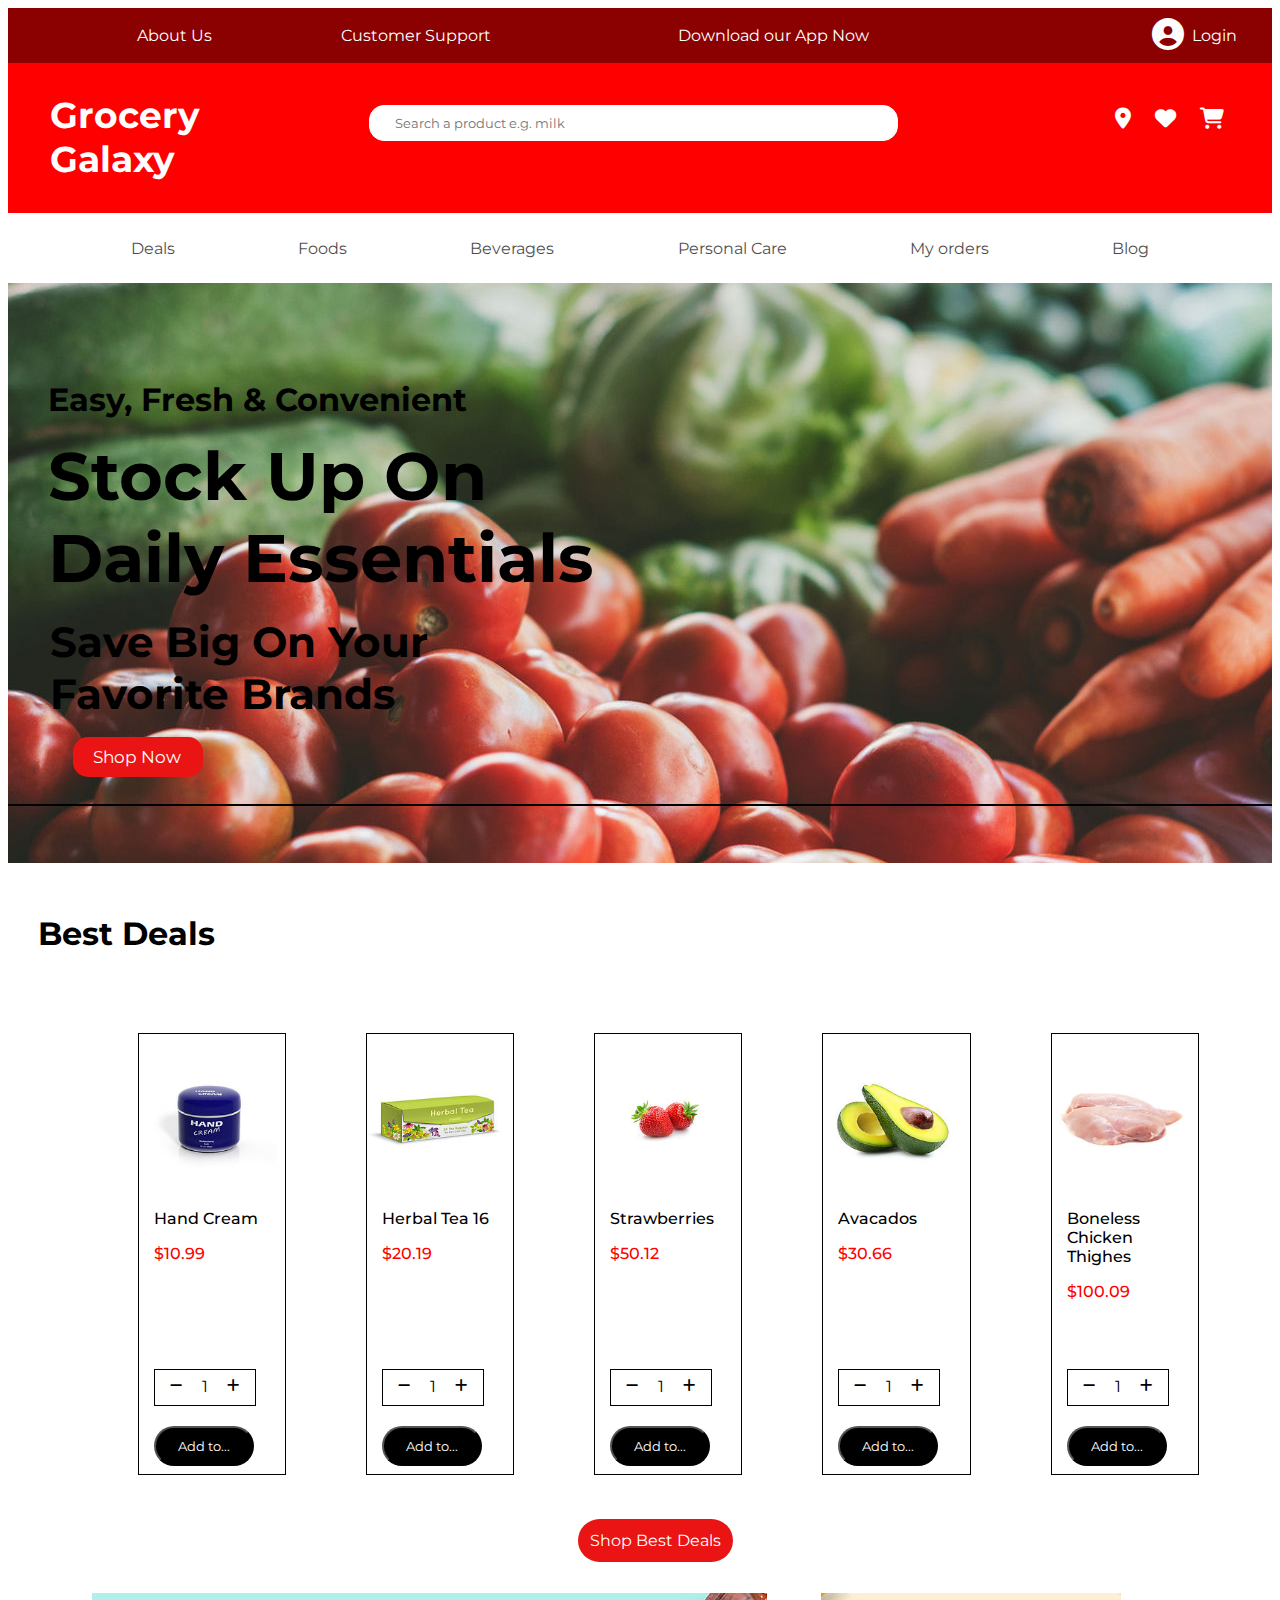
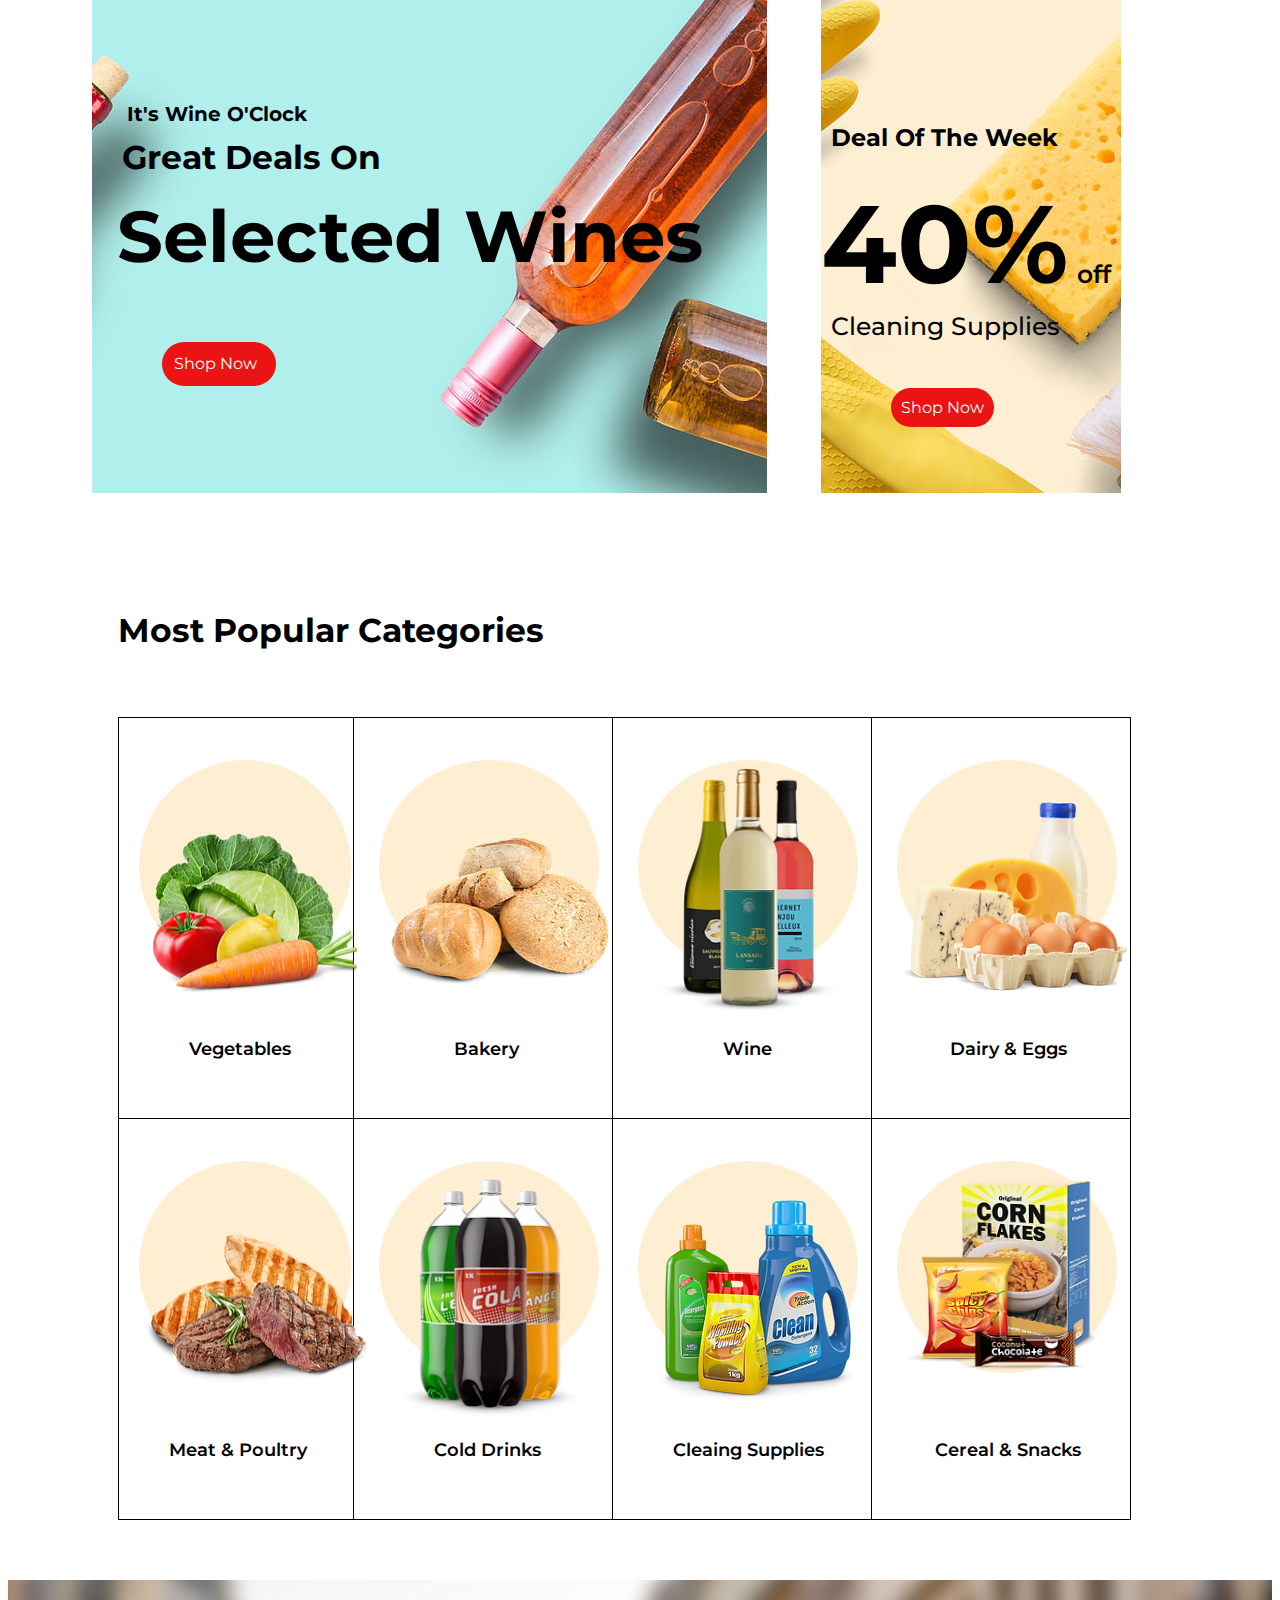
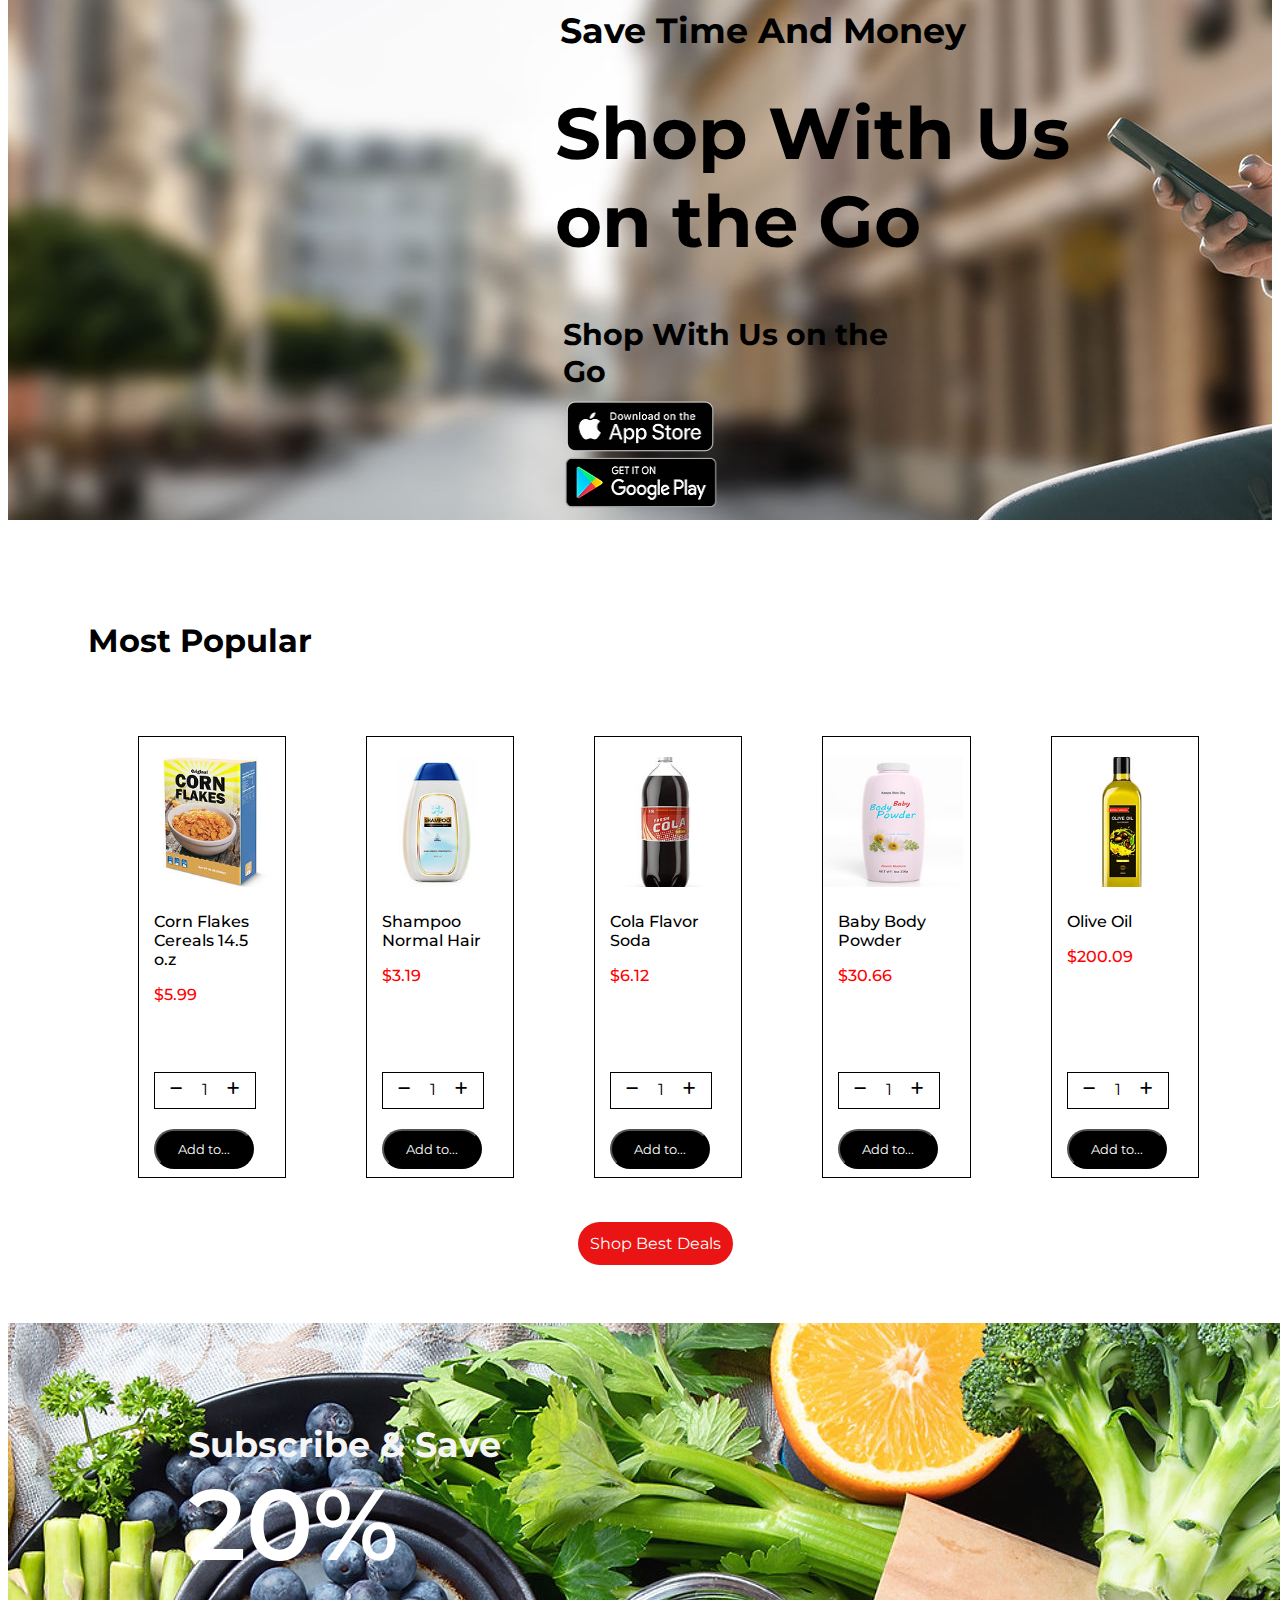
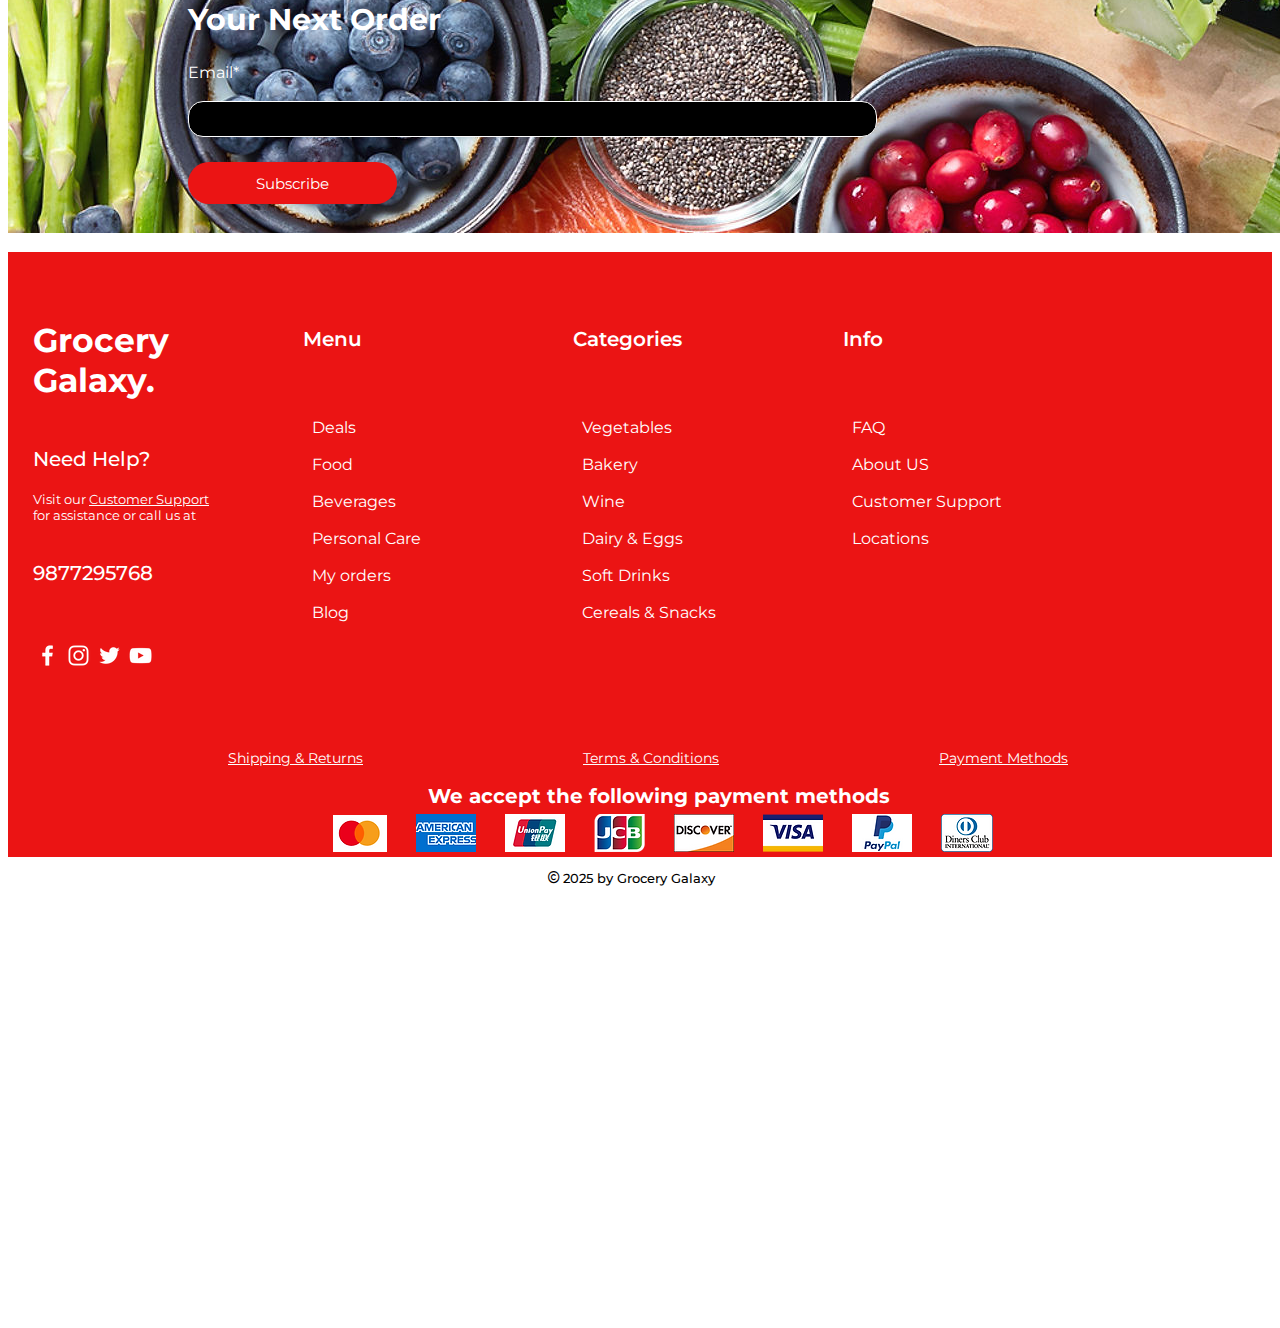
<file: index.html>
<!DOCTYPE html>
<html lang="en">
	<head>
		<meta charset="UTF-8" />
		<meta name="viewport" content="width=device-width, initial-scale=1.0" />
		<title>Practice</title>
		<link rel="preconnect" href="https://fonts.googleapis.com" />
		<link rel="preconnect" href="https://fonts.gstatic.com" crossorigin />
		<link
			href="https://fonts.googleapis.com/css2?family=Poppins:ital,wght@0,100;0,200;0,300;0,400;0,500;0,600;0,   700; 0,800;0,900;1,100;1,200;1,300;1,400;1,500;1,600;1,700;1,800;1,900&display=swap"
			rel="stylesheet"
		/>
		<link rel="preconnect" href="https://fonts.googleapis.com" />
		<link rel="preconnect" href="https://fonts.gstatic.com" crossorigin />
		<link
			href="https://fonts.googleapis.com/css2?family=Montserrat:ital,wght@0,100..900;1,100..900&display=swap"
			rel="stylesheet"
		/>
		<link
			rel="stylesheet"
			href="https://cdnjs.cloudflare.com/ajax/libs/font-awesome/6.7.2/css/all.min.css"
			integrity="sha512-Evv84Mr4kqVGRNSgIGL/F/aIDqQb7xQ2vcrdIwxfjThSH8CSR7PBEakCr51Ck+w+/U6swU2Im1vVX0SVk9ABhg=="
			crossorigin="anonymous"
			referrerpolicy="no-referrer"
		/>
		<link rel="stylesheet" href="styles.css" />
	</head>
	<body>
		<!-- HEADER -->
		<div class="header">
			<div class="about">
				<div class="half1">
					<a href="#">About Us</a>
					<a href="#">Customer Support</a>
				</div>
				<div class="half2">
					<a href="#">Download our App Now</a>
				</div>
				<div class="half3">
					<i class="fa-solid fa-circle-user fa-2xl" style="color: white"></i>
					<a href="#">Login</a>
				</div>
			</div>
			<div class="search-box">
				<div class="name">
					<h2>Grocery Galaxy</h2>
				</div>
				<div class="search-bar">
					<input type="text" placeholder="Search a product e.g. milk" />
				</div>
				<div class="options">
					<div class="icons">
						<i class="fa-solid fa-location-dot fa-lg"></i>
						<i class="fa-solid fa-heart fa-lg"></i>
						<i class="fa-solid fa-cart-shopping fa-lg"></i>
					</div>
				</div>
			</div>
			<!-- navbar -->
			<div class="Navbar">
				<a href="/deals/deals.html">Deals</a>
				<a href="/foods/food.html" id="food">Foods</a>
				<a href="/Beverages/beverages.html">Beverages</a>
				<a href="/personal/personal hygenie.html">Personal Care</a>
				<a href="#">My orders</a>
				<a href="#">Blog</a>
			</div>
		</div>
		<!-- MAIN -->
		<div class="main">
			<div class="poster">
				<br /><br /><br /><br />
				<div class="inner-poster">
					<div class="head1">
						<h1><span>Easy, Fresh & Convenient</span></h1>
					</div>
					<div class="head2">
						<h1><span>Stock Up On Daily Essentials</span></h1>
					</div>
					<div class="head3">
						<h1><span>Save Big On Your Favorite Brands</span></h1>
					</div>
					<br />
					<div class="btn">
						<a href="#">Shop Now</a>
					</div>
					<br />
					<hr />
				</div>
			</div>
			<div class="main2">
				<div class="heading2">
					<h1>Best Deals</h1>
				</div>
				<div class="outer-box">
					<div class="inner-box">
						<!-- item 1 -->
						<div class="item1">
							<img src="cream.jpg" alt="" height="130px" width="140px" />
							<div class="cream-info">
								<div class="rate">
									<p>Hand Cream</p>
									<p2>$10.99</p2>
								</div>
								<div class="input">
									<i class="fa-solid fa-minus fa-sm"></i>
									<span>1</span>
									<i class="fa-solid fa-plus fa-sm"></i>
								</div>
								<button><span>Add to...</span></button>
							</div>
						</div>
						<!-- item 2 -->
						<div class="item2">
							<img src="tea.jpg" alt="" height="130px" width="140px" />
							<div class="cream-info">
								<div class="rate">
									<p>Herbal Tea 16</p>
									<p2>$20.19</p2>
								</div>
								<div class="input">
									<i class="fa-solid fa-minus fa-sm"></i>
									<span>1</span>
									<i class="fa-solid fa-plus fa-sm"></i>
								</div>
								<button><span>Add to...</span></button>
							</div>
						</div>

						<!-- item 3 -->
						<div class="item3">
							<img src="straw.jpg" alt="" height="130px" width="140px" />
							<div class="cream-info">
								<div class="rate">
									<p>Strawberries</p>
									<p2>$50.12</p2>
								</div>
								<div class="input">
									<i class="fa-solid fa-minus fa-sm"></i>
									<span>1</span>
									<i class="fa-solid fa-plus fa-sm"></i>
								</div>
								<button><span>Add to...</span></button>
							</div>
						</div>

						<!-- item 4 -->
						<div class="item4">
							<img src="ava.jpg" alt="" height="130px" width="140px" />
							<div class="cream-info">
								<div class="rate">
									<p>Avacados</p>
									<p2>$30.66</p2>
								</div>
								<div class="input">
									<i class="fa-solid fa-minus fa-sm"></i>
									<span>1</span>
									<i class="fa-solid fa-plus fa-sm"></i>
								</div>
								<button><span>Add to...</span></button>
							</div>
						</div>

						<!-- item 5 -->
						<div class="item5">
							<img src="meat.jpg" alt="" height="130px" width="140px" />
							<div class="cream-info">
								<div class="rate">
									<p>Boneless Chicken Thighes</p>
									<p2>$100.09</p2>
								</div>
								<div class="input">
									<i class="fa-solid fa-minus fa-sm"></i>
									<span>1</span>
									<i class="fa-solid fa-plus fa-sm"></i>
								</div>
								<button><span>Add to...</span></button>
							</div>
						</div>
					</div>
				</div>
				<br /><br />
				<a href="#">Shop Best Deals</a>
				<br /><br /><br /><br />
			</div>
			<!-- MAIN 3 -->
			<div class="main3">
				<div class="poster1">
					<h2><span>It's Wine O'Clock</span></h2>
					<h1><span>Great Deals On</span></h1>
					<p><span>Selected Wines</span></p>
					<a href="#">Shop Now</a>
				</div>
				<div class="poster2">
					<h2><span>Deal Of The Week</span></h2>
					<p1><span1>40%</span1></p1>
					<p2><span2>off</span2></p2>
					<p3><span3>Cleaning Supplies</span3></p3>
					<br />
					<br />
					<br />
					<br />
					<a href="#">Shop Now</a>
				</div>
			</div>
			<br />
			<div class="Categories">
				<div class="heading">
					<h2><span>Most Popular Categories</span></h2>
				</div>
				<!-- categories1 item1 -->
				<div class="cat-items1">
					<!-- item1 -->
					<div class="citem1">
						<div class="color">
							<a href="foods/food.html"
								><img
									src="vg.png"
									alt=""
									height="200px"
									width="225px"
									style="margin-top: 65px; margin-left: 6px"
							/></a>
						</div>
						<p><span>Vegetables</span></p>
					</div>
					<!-- categories1 item2 -->
					<div class="citem2">
						<div class="color">
							<a href="/bakery/bakery.html">
								<img
									src="bread.png"
									alt=""
									height="165px"
									width="240px"
									style="margin-top: 65px; margin-left: px"
								/>
							</a>
						</div>
						<p><span>Bakery</span></p>
					</div>
					<!-- categories1 item3 -->
					<div class="citem3">
						<div class="color">
							<a href="/Beverages/beverages.html">
								<img
									src="bottle (1).png"
									alt=""
									height="250px"
									width="190px"
									style="margin-top: 5px; margin-left: 15px"
								/>
							</a>
						</div>
						<p><span>Wine</span></p>
					</div>
					<!-- categories1 item4 -->
					<div class="citem4">
						<div class="color">
							<a href="/Dairy & eggs/dairy.html">
								<img
								src="eggs.png"
								alt=""
								height="200px"
								width="236px"
								style="margin-top: 35px; margin-right: 55px"
							/>
						</div>
							</a>
						<p><span>Dairy & Eggs</span></p>
					</div>
				</div>
				<!-- categories2 -->
				<div class="cat-items2">
					<!-- item1 -->
					<div class="citem1">
						<div class="color">
							<a href="/Meat/meat.html">
								<img
								src="red meat.png"
								alt=""
								height="170px"
								width="235px"
								style="margin-top: 55px; margin-right: px"
							/>
							</a>
						</div>
						<p><span>Meat & Poultry</span></p>
					</div>
					<!-- categories2 item2 -->
					<div class="citem2">
						<div class="color">
							<img
								src="cold.png"
								alt=""
								height="265px"
								width="185px"
								style="margin-top: px; margin-left: 18px"
							/>
						</div>
						<p><span>Cold Drinks</span></p>
					</div>
					<!-- categories2 item3 -->
					<div class="citem3">
						<div class="color">
							<img
								src="shamp.png"
								alt=""
								height="212px"
								width="198px"
								style="margin-top: 35px; margin-left: 20px"
							/>
						</div>
						<p><span>Cleaing Supplies</span></p>
					</div>
					<!-- categories2 item4 -->
					<div class="citem4">
						<div class="color">
							<img
								src="Korn_Flakes_2.png"
								alt=""
								height="200px"
								width="206px"
								style="margin-top: 12px; margin-right: px"
							/>
						</div>
						<p><span>Cereal & Snacks</span></p>
					</div>
				</div>
			</div>
			<br /><br />
			<div class="download">
				<h2><span>Save Time And Money</span></h2>
				<h1><span>Shop With Us on the Go</span></h1>
				<h3><span>Shop With Us on the Go</span></h3>
				<img src="Appstore_2 - Copy.png" alt="" height="56px" width="155px" />
				<img src="Google Play.png" alt="" height="56px" width="157px" />
			</div>
			<!-- Popular section -->
			<div class="Popular">
				<div class="heading">
					<h1><span>Most Popular</span></h1>
				</div>
				<div class="outer-box">
					<div class="inner-box">
						<!-- item 1 -->
						<div class="item1">
							<img src="corn.jpg".jpg" alt="" height="130px" width="140px" />
							<div class="cream-info">
								<div class="rate">
									<p>Corn Flakes Cereals 14.5 o.z</p>
									<p2>$5.99</p2>
								</div>
								<div class="input">
									<i class="fa-solid fa-minus fa-sm"></i>
									<span>1</span>
									<i class="fa-solid fa-plus fa-sm"></i>
								</div>
								<button><span>Add to...</span></button>
							</div>
						</div>
						<!-- item 2 -->
						<div class="item2">
							<img src="bottle (3).jpg" alt="" height="130px" width="140px" />
							<div class="cream-info">
								<div class="rate">
									<p>Shampoo Normal Hair</p>
									<p2>$3.19</p2>
								</div>
								<div class="input">
									<i class="fa-solid fa-minus fa-sm"></i>
									<span>1</span>
									<i class="fa-solid fa-plus fa-sm"></i>
								</div>
								<button><span>Add to...</span></button>
							</div>
						</div>

						<!-- item 3 -->
						<div class="item3">
							<img src="scoke.jpg".jpg" alt="" height="130px" width="140px" />
							<div class="cream-info">
								<div class="rate">
									<p>Cola Flavor Soda</p>
									<p2>$6.12</p2>
								</div>
								<div class="input">
									<i class="fa-solid fa-minus fa-sm"></i>
									<span>1</span>
									<i class="fa-solid fa-plus fa-sm"></i>
								</div>
								<button><span>Add to...</span></button>
							</div>
						</div>

						<!-- item 4 -->
						<div class="item4">
							<img src="powder.jpg" alt="" height="130px" width="140px" />
							<div class="cream-info">
								<div class="rate">
									<p>Baby Body Powder</p>
									<p2>$30.66</p2>
								</div>
								<div class="input">
									<i class="fa-solid fa-minus fa-sm"></i>
									<span>1</span>
									<i class="fa-solid fa-plus fa-sm"></i>
								</div>
								<button><span>Add to...</span></button>
							</div>
						</div>

						<!-- item 5 -->
						<div class="item5">
							<img src="oil.jpg" alt="" height="130px" width="140px" />
							<div class="cream-info">
								<div class="rate">
									<p>Olive Oil</p>
									<p2>$200.09</p2>
								</div>
								<div class="input">
									<i class="fa-solid fa-minus fa-sm"></i>
									<span>1</span>
									<i class="fa-solid fa-plus fa-sm"></i>
								</div>
								<button><span>Add to...</span></button>
							</div>
						</div>
					</div>
				</div>
				<br /><br />
				<a href="#">Shop Best Deals</a>
			</div>
		</div>
		<br /><br /><br /><br />
		<!-- Footer SECTION -->
		<div class="footer">
			<div class="part-1">
				<h2><span>Subscribe & Save</span></h2>
				<p><span>20%</span></p>
				<h3><span>Your Next Order</span></h3>
				<div class="email-part">
					<!-- <div class="email-name">E-mail*</div> -->
					<label for="email">Email*</label>
					<br />
					<br />
					<input type="email" width="700px" />
					<br />
					<button><span>Subscribe</span></button>
				</div>
			</div>
			<br />
			<div class="part-2">
				<div class="opt1">
					<h2><span>Grocery Galaxy.</span></h2>
					<p><span>Need Help?</span></p>
					<p2
						><span>Visit our <u>Customer Support</u></span></p2
					>
					<p3><span>for assistance or call us at</span></p3>
					<br />
					<br />
					<p4>9877295768</p4>
					<br /><br /><br />
					<div class="icons">
						<img src="face.png" alt="" />
						<img src="insta.png" alt="" />
						<img src="twitter.png" alt="" />
						<img src="youtube.png" alt="" />
					</div>
				</div>
				<div class="opt2">
					<p><span>Menu</span></p>
					<br />
					<br />
					<div class="D"><a href="#">Deals</a></div>
					<div class="D"><a href="#">Food</a></div>
					<div class="D"><a href="#">Beverages</a></div>
					<div class="D"><a href="#">Personal Care</a></div>
					<div class="D"><a href="#">My orders</a></div>
					<div class="D"><a href="#">Blog</a></div>
				</div>
				<div class="opt3">
					<p><span>Categories</span></p>
					<br />
					<br />
					<div class="v"><a href="#">Vegetables</a></div>
					<div class="v"><a href="#">Bakery</a></div>
					<div class="v"><a href="#">Wine</a></div>
					<div class="v"><a href="#">Dairy & Eggs</a></div>
					<div class="v"><a href="#">Soft Drinks</a></div>
					<div class="v"><a href="#">Cereals & Snacks</a></div>
				</div>
				<div class="opt4">
					<p><span>Info</span></p>
					<br />
					<br />
					<div class="f"><a href="#">FAQ</a></div>
					<div class="f"><a href="#">About US</a></div>
					<div class="f"><a href="#">Customer Support</a></div>
					<div class="f"><a href="#">Locations</a></div>
				</div>
				<div class="opt5">
					<p><span>My Choice</span></p>
					<br />
					<br />
					<div class="f2"><a href="#">Favorites</a></div>
					<div class="f2"><a href="#">My orders</a></div>
				</div>
			</div>
			<div class="part-3">
				<p class="para">
					<u><a href="#">Shipping & Returns</a></u>
				</p>
				<p class="para">
					<u><a href="#">Terms & Conditions</a></u>
				</p>
				<p class="para">
					<u><a href="#">Payment Methods</a></u>
				</p>
				<h3><span>We accept the following payment methods</span></h3>
				<div class="images">
					<img src="brand-mastercard@3x.png" alt="" />
					<img src="American Express.png" alt="" />
					<img src="brand-chinaunionpay@3x.png" alt="" />
					<img src="JCB.png" alt="" />
					<img src="Discover.png" alt="" />
					<img src="Visa.png" alt="" />
					<img src="PayPal.png" alt="" />
					<img src="Diners.png" alt="" />
				</div>
				<div class="end">
					<p>
						<i class="fa-regular fa-copyright fa-sm"></i> 2025 by Grocery Galaxy
					</p>
				</div>
			</div>
		</div>
	</body>
</html>
</file>
<file: styles.css>
/* header section-1 */
* {
	font-family: "Montserrat", sans-serif;
}
.about {
	display: flex;
	justify-content: space-around;
	align-items: center;
	background-color: darkred;
	color: white;
	height: 55px;
}
.about a:hover {
	color: #eb1414;
}
.half1 {
	display: flex;
	justify-content: flex-start;
	width: 50%;
	justify-content: space-evenly;
}
.half1 a {
	color: white;
	text-decoration: none;
}
.half2 {
	display: flex;
	justify-content: flex-end;
	width: 25%;
	justify-content: space-around;
}
.half2 a {
	color: white;
	text-decoration: none;
}
.half3 {
	display: flex;
	width: 25%;
	justify-content: flex-end;
	padding: 0px 35px 0 5px;
}
.half3 a {
	color: white;
	text-decoration: none;
}
.half3 i {
	padding: 8px;
}

/* header Section-2 */
.search-box {
	display: flex;
	justify-items: start;
	justify-content: space-around;
	align-items: center;
	background-color: red;
	height: 150px;
	width: 100%;
}
.name {
	flex-wrap: wrap;
	align-items: center;
	color: white;
	font-size: 24px;
	width: 150px;
	height: 100%;
	padding-left: 5px;
}
.search-bar {
	display: flex;
	align-items: center;
	width: 600px;
	height: 100px;
	padding: 10px 2px 40px 95px;
}
input {
	width: 500px;
	height: 30px;
	border: 0.5px solid white;
	border-radius: 15px;
	padding: 2px 2px 2px 25px;
}
.options {
	width: 190px;
	height: 100%;
	font-size: 17px;
}
.icons {
	padding-left: 50px;
}
.options i {
	color: white;
	padding: 55px 0 0 20px;
}
/* nav section */
.Navbar {
	height: 70px;
	width: 100%;
	display: flex;
	justify-items: center;
	justify-content: space-evenly;
	align-items: center;
}
.Navbar a:hover {
	color: #eb1414;
	opacity: 1;
	font-size: 17px;
	font-weight: 500;
	text-decoration: double;
}
.Navbar a {
	opacity: 0.7;
	color: black;
	text-decoration: none;
}
/* MAIN section - poster1 */
.poster {
	width: 100%;
	height: 580px;
	background-image: url(poster1.jpg);
}
.poster:hover {
	background-image: url(mposter2.jpg);
	transition: 1s ease 0.5s;
}
.inner-poster {
	width: 100%;
	height: 420px;
}
.head1 {
	width: 600px;
	height: 33px;
	padding-left: 40px;
}
.head2 {
	width: 550px;
	height: 160px;
	padding-left: 40px;
}
.head3 {
	width: 400px;
	height: 100px;
	padding-left: 40px;
	margin: 2px 2px 2px 2px;
}
.head1 span {
	font-size: 32px;
}
.head2 span {
	font-size: 67px;
}
.head3 span {
	font-size: 42px;
}
.btn {
	margin-left: 65px;
	height: 20px;
	width: 100px;
	padding: 10px 15px 10px 15px;
	background-color: #eb1414;
	border-radius: 15px;
}
.btn a {
	padding-left: 5px;
	font-size: 17px;
	color: white;
	text-decoration: none;
}
.poster hr {
	border: 0.5px solid black;
}
/* MAIN 2  */
.main2 {
	height: 700px;
	width: 100%;
}
.main2 .heading2 {
	margin-left: 30px;
	height: 100px;
	width: 950px;
	padding: 30px 30px 0px 0;
}
.main2 .heading2 h1 {
	height: 50px;
	width: 900px;
}
.outer-box {
	display: flex;
	/* border: 1px solid black; */
	margin: 0 50px 0 50px;
	height: 500px;
	width: 95%;
}
.inner-box {
	display: flex;
	justify-content: space-evenly;
	margin-left: 40px;
	/* border: 1px solid black; */
	height: 500px;
	width: 95%;
}
/* items */
.item1 {
	margin: 40px;
	height: 420px;
	width: 170px;
	border: 1px solid black;
	padding-top: 20px;
}
.cream-info {
	height: 275px;
	width: 130px;
	padding: 5px;
}
.rate {
	font-weight: 500;
	margin: 10px;
	height: 100px;
	width: 110px;
	margin-bottom: 60px;
}
.rate p2 {
	color: red;
}
.input {
	height: 35px;
	width: 100px;
	border: 1px solid black;
	margin: 10px;
}
.input i {
	padding: 15px;
}
.item1 button {
	margin: 10px;
	height: 40px;
	width: 100px;
	background-color: black;
	color: white;
	border-radius: 25px;
}
.item1 button:hover {
	background-color: white;
	transition: 0.1s ease 0.1s;
	color: black;
	border: 1px solid black;
}
/* item2*/
.item2 {
	margin: 40px;
	height: 420px;
	width: 170px;
	border: 1px solid black;
	padding-top: 20px;
}
.cream-info {
	height: 275px;
	width: 130px;
	padding: 5px;
}
.rate {
	font-weight: 500;
	margin: 10px;
	height: 100px;
	width: 110px;
	margin-bottom: 60px;
}
.rate p2 {
	color: red;
}
.input {
	height: 35px;
	width: 100px;
	border: 1px solid black;
	margin: 10px;
}
.input i {
	padding: 15px;
}
.item2 button {
	margin: 10px;
	height: 40px;
	width: 100px;
	background-color: black;
	color: white;
	border-radius: 25px;
}
.item2 button:hover {
	background-color: white;
	transition: 0.1s ease 0.1s;
	color: black;
	border: 1px solid black;
}
/* item3 */
.item3 {
	margin: 40px;
	height: 420px;
	width: 170px;
	border: 1px solid black;
	padding-top: 20px;
}
.cream-info {
	height: 275px;
	width: 130px;
	padding: 5px;
}
.rate {
	font-weight: 500;
	margin: 10px;
	height: 100px;
	width: 110px;
	margin-bottom: 60px;
}
.rate p2 {
	color: red;
}
.input {
	height: 35px;
	width: 100px;
	border: 1px solid black;
	margin: 10px;
}
.input i {
	padding: 15px;
}
.item3 button {
	margin: 10px;
	height: 40px;
	width: 100px;
	background-color: black;
	color: white;
	border-radius: 25px;
}
.item3 button:hover {
	background-color: white;
	transition: 0.1s ease 0.1s;
	color: black;
	border: 1px solid black;
}
/* item4 */
.item4 {
	margin: 40px;
	height: 420px;
	width: 170px;
	border: 1px solid black;
	padding-top: 20px;
}
.cream-info {
	height: 275px;
	width: 130px;
	padding: 5px;
}
.rate {
	font-weight: 500;
	margin: 10px;
	height: 100px;
	width: 110px;
	margin-bottom: 60px;
}
.rate p2 {
	color: red;
}
.input {
	height: 35px;
	width: 100px;
	border: 1px solid black;
	margin: 10px;
}
.input i {
	padding: 15px;
}
.item4 button {
	margin: 10px;
	height: 40px;
	width: 100px;
	background-color: black;
	color: white;
	border-radius: 25px;
}
.item4 button:hover {
	background-color: white;
	transition: 0.1s ease 0.1s;
	color: black;
	border: 1px solid black;
}
/* item5 */
.item5 {
	margin: 40px;
	height: 420px;
	width: 170px;
	border: 1px solid black;
	padding-top: 20px;
}
.cream-info {
	height: 275px;
	width: 130px;
	padding: 5px;
}
.rate {
	font-weight: 500;
	margin: 10px;
	height: 100px;
	width: 110px;
	margin-bottom: 60px;
}
.rate p2 {
	color: red;
}
.input {
	height: 35px;
	width: 100px;
	border: 1px solid black;
	margin: 10px;
}
.input i {
	padding: 15px;
}
.item5 button {
	margin: 10px;
	height: 40px;
	width: 100px;
	background-color: black;
	color: white;
	border-radius: 25px;
}
.item5 button:hover {
	background-color: white;
	transition: 0.1s ease 0.1s;
	color: black;
	border: 1px solid black;
}
.main2 a {
	margin-left: 570px;
	padding: 12px;
	height: 20px;
	width: 100px;
	text-decoration: none;
	background-color: #eb1414;
	color: white;
	border-radius: 30px;
}
.main2 a:hover {
	transition: 0.1s ease 0.1s;
	background-color: white;
	color: #eb1414;
	border: 1px solid #eb1414;
}
/* main3 */
.main3 {
	display: flex;
	justify-content: space-evenly;
	height: 500px;
	width: 90%;
	margin: 30px;
}
.poster1 {
	display: flex;
	flex-direction: column;
	justify-content: start;
	background-image: url(p1.jpg);
	height: 500px;
	width: 675px;
}
.poster2 {
	background-image: url(p2.jpg);
	height: 500px;
	width: 300px;
}
.poster1 h2 {
	margin-top: 60px;
	padding-top: 45px;
	padding-left: 35px;
	height: 24px;
	width: 300px;
	margin-bottom: 10px;
}
.poster1 h2 span {
	font-size: 20px;
}
.poster1 h1 {
	padding-left: 25px;
	height: 50px;
	width: 300px;
	margin: 5px;
}
.poster1 h1 span {
	font-size: 33px;
}
.poster1 p {
	padding-left: 25px;
	height: 80px;
	width: 600px;
	margin: 0;
}
.poster1 p span {
	font-size: 72px;
	font-weight: 700;
}
.main3 a {
	margin: 70px;
	padding: 12px;
	height: 20px;
	width: 90px;
	text-decoration: none;
	background-color: #eb1414;
	color: white;
	border-radius: 30px;
}
.main3 a:hover {
	transition: 0.1s ease 0.1s;
	background-color: white;
	color: #eb1414;
	border: 1px solid #eb1414;
}
.poster2 h2 {
	height: 24px;
	width: 280px;
	margin-top: 120px;
	padding: 10px;
}
.poster h2 span {
	font-size: 15px;
}
.poster2 p1 {
	height: 130px;
	width: 250px;
}
.poster2 p1 span1 {
	font-size: 110px;
	font-weight: bolder;
}
.poster2 p2 {
	height: 38px;
	width: 63px;
	padding: 5px;
}
.poster2 p2 span2 {
	font-size: 25px;
	font-weight: 600;
}
.poster2 p3 {
	height: 38px;
	width: 290px;
	padding-left: 10px;
}
.poster2 p3 span3 {
	font-size: 25px;
	font-weight: 500;
}
.poster2 a {
	padding: 10px;
	height: 20px;
	width: 90px;
	text-decoration: none;
	background-color: #eb1414;
	color: white;
	border-radius: 30px;
}
.poster2 a:hover {
	transition: 0.1s ease 0.1s;
	background-color: white;
	color: #eb1414;
	border: 1px solid #eb1414;
}
/* categories section */
.Categories {
	height: 1000px;
	width: 100;
	margin: 0 0 0 0;
}
.Categories .heading {
	display: flex;
	flex-direction: row;
	align-items: center;
	height: 175px;
	width: 980px;
	margin: 0 45px 0 110px;
}
.Categories .heading span {
	font-size: 33px;
}
/* categories container1 */
.cat-items1 {
	display: flex;
	height: 400px;
	width: 80%;
	border: 1px solid black;
	border-width: thin;
	margin: 0 0 0 110px;
}
/* item1 */
.cat-items1 .citem1 {
	display: flex;
	flex-direction: column;
	justify-content: center;
	height: 400px;
	width: 250px;
	border-right: 1px solid black;
	margin: 0 0 0 0;
}
.citem1 .color {
	height: 212px;
	width: 212px;
	background-color: #feefd2;
	border-radius: 50%;
	margin-bottom: 50px;
	margin-left: 20px;
}
.citem1 p {
	margin-left: 70px;
}
.citem1 p span {
	font-size: 18px;
	font-weight: 600;
}
/* categories item2 */
.cat-items1 .citem2 {
	display: flex;
	flex-direction: column;
	justify-content: center;
	height: 400px;
	width: 275px;
	border-right: 1px solid black;
	margin: 0 0 0 0;
}
.citem2 .color {
	height: 212px;
	width: 220px;
	background-color: #feefd2;
	border-radius: 50%;
	margin-bottom: 50px;
	margin-left: 25px;
}
.citem2 p {
	margin-left: 100px;
}
.citem2 p span {
	font-size: 18px;
	font-weight: 600;
}
/* categories item3 */
.cat-items1 .citem3 {
	display: flex;
	flex-direction: column;
	justify-content: center;
	height: 400px;
	width: 275px;
	border-right: 1px solid black;
	margin: 0 0 0 0;
}
.citem3 .color {
	height: 212px;
	width: 220px;
	background-color: #feefd2;
	border-radius: 50%;
	margin-bottom: 50px;
	margin-left: 25px;
}
.citem3 p {
	margin-left: 110px;
}
.citem3 p span {
	font-size: 18px;
	font-weight: 600;
}
/* categories item4 */
.cat-items1 .citem4 {
	display: flex;
	flex-direction: column;
	justify-content: center;
	height: 400px;
	width: 275px;
	/* border-right: 1px solid black; */
	margin: 0 0 0 0;
}
.citem4 .color {
	height: 212px;
	width: 220px;
	background-color: #feefd2;
	border-radius: 50%;
	margin-bottom: 50px;
	margin-left: 25px;
}
.citem4 p {
	margin-left: 78px;
}
.citem4 p span {
	font-size: 18px;
	font-weight: 600;
}
/* categories container2  */
.cat-items2 {
	display: flex;
	height: 400px;
	width: 80%;
	border-right: 1px solid black;
	border-left: 1px solid black;
	border-bottom: 1px solid black;
	border-width: thin;
	margin: 0 0 0 110px;
}
/* item1 */
.cat-items2 .citem1 {
	display: flex;
	flex-direction: column;
	justify-content: center;
	height: 400px;
	width: 250px;
	border-right: 1px solid black;
	margin: 0 0 0 0;
}
.cat-items2 .citem1 .color {
	height: 212px;
	width: 212px;
	background-color: #feefd2;
	border-radius: 50%;
	margin-bottom: 50px;
	margin-left: 20px;
}
.cat-items2 .citem1 p {
	margin-left: 50px;
}
.citem p span {
	font-size: 18px;
	font-weight: 600;
}
/* categories item2 */
.cat-items2 .citem2 {
	display: flex;
	flex-direction: column;
	justify-content: center;
	height: 400px;
	width: 275px;
	border-right: 1px solid black;
	margin: 0 0 0 0;
}
.cat-items2 .citem2 .color {
	height: 212px;
	width: 220px;
	background-color: #feefd2;
	border-radius: 50%;
	margin-bottom: 50px;
	margin-left: 25px;
}
.cat-items2 .citem2 p {
	margin-left: 80px;
}
.cat-items2 .citem2 p span {
	font-size: 18px;
	font-weight: 600;
}
/* categories item3 */
.cat-items2 .citem3 {
	display: flex;
	flex-direction: column;
	justify-content: center;
	height: 400px;
	width: 275px;
	border-right: 1px solid black;
	margin: 0 0 0 0;
}
.cat-items2 .citem3 .color {
	height: 212px;
	width: 220px;
	background-color: #feefd2;
	border-radius: 50%;
	margin-bottom: 50px;
	margin-left: 25px;
}
.cat-items2 .citem3 p {
	margin-left: 60px;
}
.cat-items2 .citem3 p span {
	font-size: 18px;
	font-weight: 600;
}
/* categories item4 */
.cat-items2 .citem4 {
	display: flex;
	flex-direction: column;
	justify-content: center;
	height: 400px;
	width: 275px;
	/* border-right: 1px solid black; */
	margin: 0 0 0 0;
}
.cat-items2 .citem4 .color {
	height: 212px;
	width: 220px;
	background-color: #feefd2;
	border-radius: 50%;
	margin-bottom: 50px;
	margin-left: 25px;
}
.cat-items2 .citem4 p {
	margin-left: 63px;
}
.cat-items2 .citem4 p span {
	font-size: 18px;
	font-weight: 600;
}
/* DOWNLOAD SECTION */
.download {
	display: flex;
	flex-direction: column;
	justify-content: center;
	align-items: center;
	background-image: url(boy.jpg);
	height: 540px;
	width: 100%;
}
.download h2 {
	height: 38px;
	width: 570px;
	padding-left: 410px;
}
.download h2 span {
	font-size: 35px;
}
.download h1 {
	height: 187px;
	width: 570px;
	/* margin-bottom: 160px; */
	padding-left: 400px;
}
.download h1 span {
	font-size: 72px;
}
.download h3 {
	height: 64px;
	width: 375px;
	padding-left: 220px;
}
.download h3 span {
	font-size: 30px;
}
.donwload .img {
	margin: 20px;
}
/* Popular section */
.Popular {
	height: 706px;
	width: 100%;
}
.Popular .heading {
	height: 155px;
	width: 980px;
	margin-left: 80px;
}
.Popular .heading .span {
	font-size: 33px;
}
.Popular .heading h1 {
	padding-top: 80px;
}
.Popular a {
	margin-left: 570px;
	padding: 12px;
	height: 20px;
	width: 100px;
	text-decoration: none;
	background-color: #eb1414;
	color: white;
	border-radius: 30px;
}
.Popular a:hover {
	transition: 0.1s ease 0.1s;
	background-color: white;
	color: #eb1414;
	border: 1px solid #eb1414;
}
/* Footer section*/
.footer .part-1 {
	display: flex;
	flex-direction: column;
	height: 510px;
	width: 1340px;
	background-image: url(footer\ img.jpg);
}
.footer .part-1 h2 {
	margin: 0;
	height: 24px;
	width: 520px;
	padding-left: 180px;
	padding-top: 100px;
}
.footer .part-1 h2 span {
	font-size: 35px;
	color: whitesmoke;
}
.footer .part-1 p {
	height: 130px;
	width: 255px;
	padding-left: 180px;
}
.footer .part-1 p span {
	font-size: 100px;
	color: white;
	font-weight: 600;
}
.footer .part-1 h3 {
	height: 38px;
	width: 520px;
	margin: 0;
	padding-top: px;
}
.footer .part-1 h3 span {
	font-size: 30px;
	color: white;
	padding-left: 180px;
	margin: 0;
}

.email-part {
	height: 185px;
	width: 700px;
	margin-left: 180px;
	padding-top: 25px;
}
.email-part label {
	height: 29px;
	width: 675px;
	font-size: 16px;
	color: white;
}
.footer .email-part input {
	height: 30px;
	width: 660px;
	background-color: black;
	color: white;
}
.footer button {
	height: 42px;
	width: 209px;
	background-color: #eb1414;
	color: white;
	font-size: 15px;
	border-radius: 25px;
	border: 0;
	margin: 25px 0 0 0;
}
.footer button:hover {
	transition: 0.1s ease 0.1s;
	background-color: white;
	color: #eb1414;
	border: 1px solid #eb1414;
}
.footer .part-2 {
	height: 480px;
	width: 100%;
	background-color: #eb1414;
}
/* part-2 */
.part-2 {
	display: flex;
	flex-direction: row;
	flex-wrap: wrap;
}
.part-2 .opt1 {
	display: flex;
	flex-direction: column;
	padding: 25px;
	height: 458px;
	width: 220px;
	padding-top: 40px;
}
.part-2 .opt1 h2 {
	font-size: 33px;
	color: white;
}
.part-2 .opt1 p {
	font-size: 20px;
	color: white;
	font-weight: 500;
}
.part-2 .opt1 p2 {
	font-size: 13px;
	color: white;
}
.part-2 .opt1 p3 {
	font-size: 13px;
	color: white;
}
.part-2 .opt1 p4 {
	font-size: 20px;
	color: white;
	font-weight: 500;
}
.part-2 .icons {
	padding-left: 1px;
}
/* part-2 opt2 */
.part-2 .opt2 {
	display: flex;
	flex-direction: column;
	padding: 25px;
	height: 458px;
	width: 220px;
	padding-top: 55px;
}
.part-2 .opt2 p {
	font-size: 20px;
	color: white;
	font-weight: 600;
}
/* part-2 opt2 a */
.part-2 .opt2 a {
	text-decoration: none;
	color: white;
	padding-top: 15px;
}
.part-2 .opt2 .D {
	padding: 9px;
}
/* part-2 opt3 */
.part-2 .opt3 {
	display: flex;
	flex-direction: column;
	padding: 25px;
	height: 458px;
	width: 220px;
	padding-top: 55px;
}
.part-2 .opt3 p {
	font-size: 20px;
	color: white;
	font-weight: 600;
}
.part-2 .opt3 a {
	text-decoration: none;
	color: white;
	padding-top: 15px;
}
.part-2 .opt3 .v {
	padding: 9px;
}
/* part-2 .opt4 */
.part-2 .opt4 {
	display: flex;
	flex-direction: column;
	padding: 25px;
	height: 458px;
	width: 200px;
	padding-top: 55px;
}
.part-2 .opt4 p {
	font-size: 20px;
	color: white;
	font-weight: 600;
}
.part-2 .opt4 a {
	text-decoration: none;
	color: white;
	padding-top: 15px;
}
.part-2 .opt4 .f {
	padding: 9px;
}
/* part-2 opt5 */
.part-2 .opt5 {
	display: flex;
	flex-direction: column;
	padding: 25px;
	height: 458px;
	width: 220px;
	padding-top: 55px;
}
.part-2 .opt5 p {
	font-size: 20px;
	color: white;
	font-weight: 600;
}
.part-2 .opt5 a {
	text-decoration: none;
	color: white;
	padding-top: 15px;
}
.part-2 .opt5 .f2 {
	padding: 9px;
}
/* part-3 */
.part-3 {
	display: flex;
	flex-wrap: wrap;
	height: 170px;
	width: 100%;
	background-color: #eb1414;
}
.part-3 p {
	margin-left: 220px;
}
.part-3 a {
	color: white;
	font-size: 14px;
}
.part-3 h3 {
	height: 30px;
	width: 600px;
	margin: 0 0 0 420px;
}
.part-3 h3 span {
	font-size: 20px;
	color: white;
	margin: 0;
}
.part-3 .images {
	margin-left: 300px;
}
.part-3 .images img {
	padding-left: 25px;
}
.part-3 .end {
	padding-left: 320px;
	height: 45px;
	width: 100%;
	background-color: white;
	font-size: 13px;
	font-weight: 500;
}
</file>
